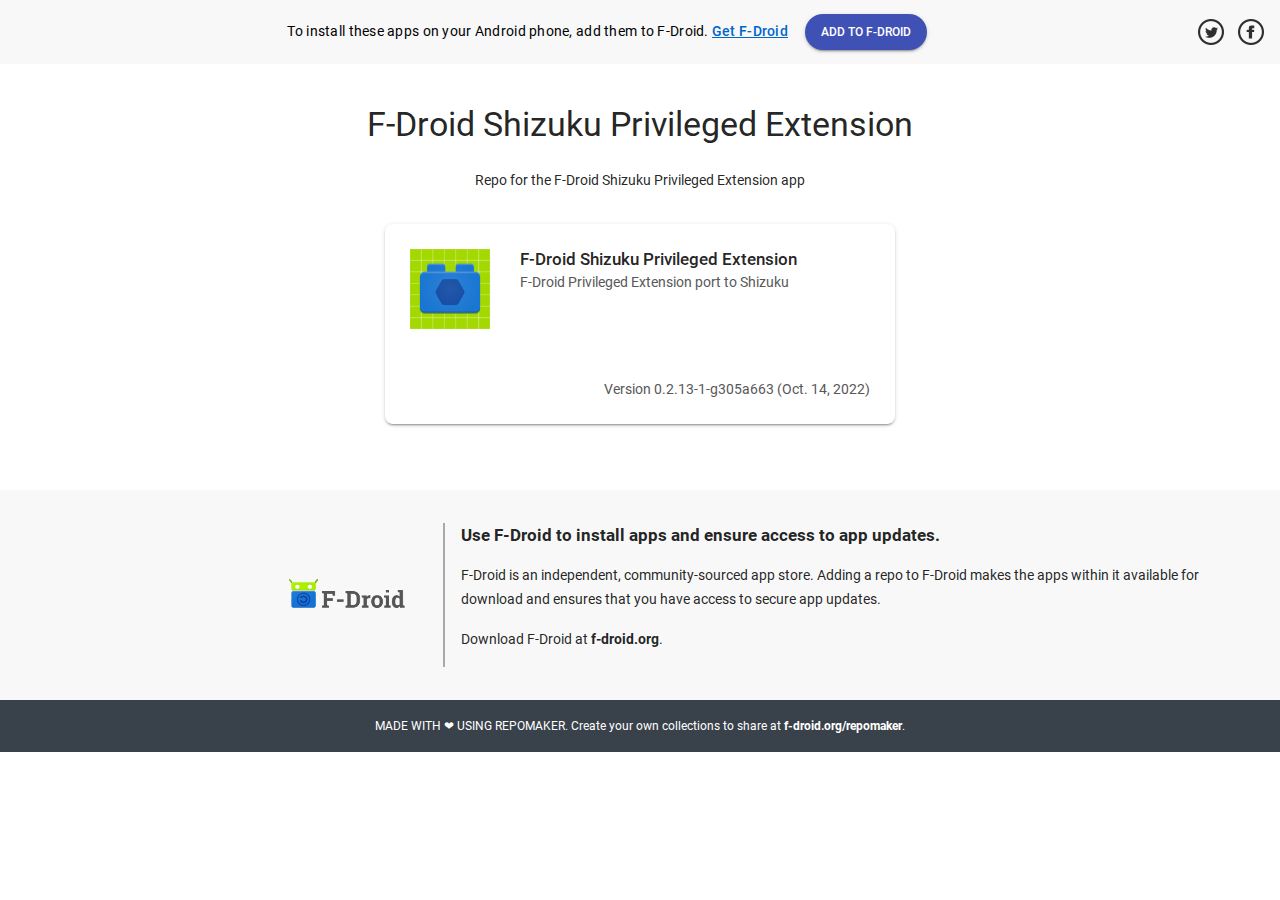
<file: fdroid/repo/index.html>
<!DOCTYPE html>

<html>
<head>
	<meta charset="utf-8">
	<meta name="viewport" content="width=device-width,initial-scale=1">
	<title>F-Droid Shizuku Privileged Extension</title>
	<link href="assets/page.css" rel="stylesheet" type="text/css" media="all">
</head>

<body>

<div class="mdl-layout mdl-js-layout mdl-layout--fixed-header mdl-layout--no-desktop-drawer-button">

	<header class="repo-header mdl-layout__header mdl-layout__header--waterfall">
		<div class="mdl-layout__header-row">
			
<div class="mdl-layout-title">
	<span class="only-desktop">
		To install these apps on your Android phone, add them to F-Droid.
		<a href="https://f-droid.org" target="_blank" rel="noopener">Get F-Droid</a>
	</span>

	<div id="repo-buttons-add">
		<button class="mdl-button mdl-js-button mdl-button--raised mdl-js-ripple-effect mdl-button--colored only-mobile"
				onclick="showInstallButtons()">
			Add to F-Droid
		</button>
	</div>
	<a href="assets/qr_code.html" class="rm-no-underline only-desktop">
		<button class="mdl-button mdl-js-button mdl-button--raised mdl-js-ripple-effect mdl-button--colored">
			Add to F-Droid
		</button>
	</a>
	<div id="repo-buttons-install" class="only-mobile">
		<a href="https://f-droid.org" target="_blank" rel="noopener" class="rm-no-underline">
			<button id="repo-buttons-install-need"
					class="mdl-button mdl-js-button mdl-button--raised mdl-js-ripple-effect">
				I need F-Droid
			</button>
		</a>
		<a href="fdroidrepos://depau.github.io/fdroid_shizuku_privileged_extension/fdroid/repo?fingerprint=64B2ED80A44B62AF47E6E8F8E92D8CD9371F97B91DCCB01798548279DF0AF69E" class="repo-buttons-install-have">
			<button class="mdl-button mdl-js-button mdl-button--raised mdl-js-ripple-effect"
					onclick="addRepo()">
				I have F-Droid
			</button>
		</a>
	</div>
</div>

<nav class="mdl-navigation">
	
	<a href="https://twitter.com/intent/tweet?text=Check%20out%20this%20F-Droid%20repo%3A%20F-Droid%20Shizuku%20Privileged%20Extension&url=https%3A//depau.github.io/fdroid_shizuku_privileged_extension/fdroid/repo%3Ffingerprint%3D64B2ED80A44B62AF47E6E8F8E92D8CD9371F97B91DCCB01798548279DF0AF69E"
	   rel="noopener" target="_blank">
		<img src="assets/twitter.png"/>
	</a>
	
	<a href="https://www.facebook.com/sharer/sharer.php?u=https%3A//depau.github.io/fdroid_shizuku_privileged_extension/fdroid/repo%3Ffingerprint%3D64B2ED80A44B62AF47E6E8F8E92D8CD9371F97B91DCCB01798548279DF0AF69E"
	   rel="noopener" target="_blank">
		<img src="assets/facebook.png"/>
	</a>
</nav>

		</div>
	</header>

	<main class="mdl-layout__content">
		
		<section class="mdl-grid mdl-cell--10-col">
			<div class="mdl-cell mdl-cell--12-col repo-content">
				<h3>F-Droid Shizuku Privileged Extension</h3>
				<p>Repo for the F-Droid Shizuku Privileged Extension app</p>
			</div>
			
			

<div class="rm-app-card rm-app-card--no-hover mdl-cell mdl-cell--6-col
			mdl-card mdl-shadow--2dp mdl-color--white"
	 >

	<div class="rm-app-card-left"
		style="background-image: url(icons-640/ic_launcher-playstore.png)">
	</div>
	<div class="rm-app-card-right">
		<div class="rm-app-card-title">F-Droid Shizuku Privileged Extension</div>
		<div class="rm-app-card-summary">F-Droid Privileged Extension port to Shizuku</div>
		<div class="rm-app-card-description"></div>
		
		
		<div class="rm-app-card-updated">
			Version 0.2.13-1-g305a663 (Oct. 14, 2022)
		</div>
		
	</div>

</div>


			
		</section>
		<footer class="mdl-mega-footer" id="f-droid">
			<div class="mdl-mega-footer__top-section mdl-grid">
				<div class="mdl-cell mdl-cell--4-col fdroid-icon">
	<img src="assets/f-droid.png"/>
</div>
<div class="mdl-cell mdl-cell--8-col fdroid-text">
	<p>Use F-Droid to install apps and ensure access to app updates.</p>

	<p>
		F-Droid is an independent, community-sourced app store.
		Adding a repo to  F-Droid makes the apps within it available for download
		and ensures that you have access to secure app updates.
	</p>
	<p>
		Download F-Droid at <a href="https://f-droid.org">f-droid.org</a>.
	</p>
</div>

			</div>
			<div class="mdl-mega-footer__bottom-section">
				<span class="repo-made-with">Made with ❤ using repomaker.</span>
				Create your own collections to share at
				<a href="https://gitlab.com/fdroid/repomaker">f-droid.org/repomaker</a>.
			</div>
		</footer>

	</main>
</div>


<script src="assets/material.min.js"></script>
<script type="text/javascript">
	var add = document.getElementById('repo-buttons-add');
	var install = document.getElementById('repo-buttons-install');
	add.style.display = 'inline-block';
	install.style.display = 'none';
	function showInstallButtons() {
		add.style.display = 'none';
		install.style.display = 'inline-block';
	}
	function addRepo() {
		add.style.display = 'inline-block';
		install.style.display = 'none';
	}
</script>


</body>
</html>
</file>
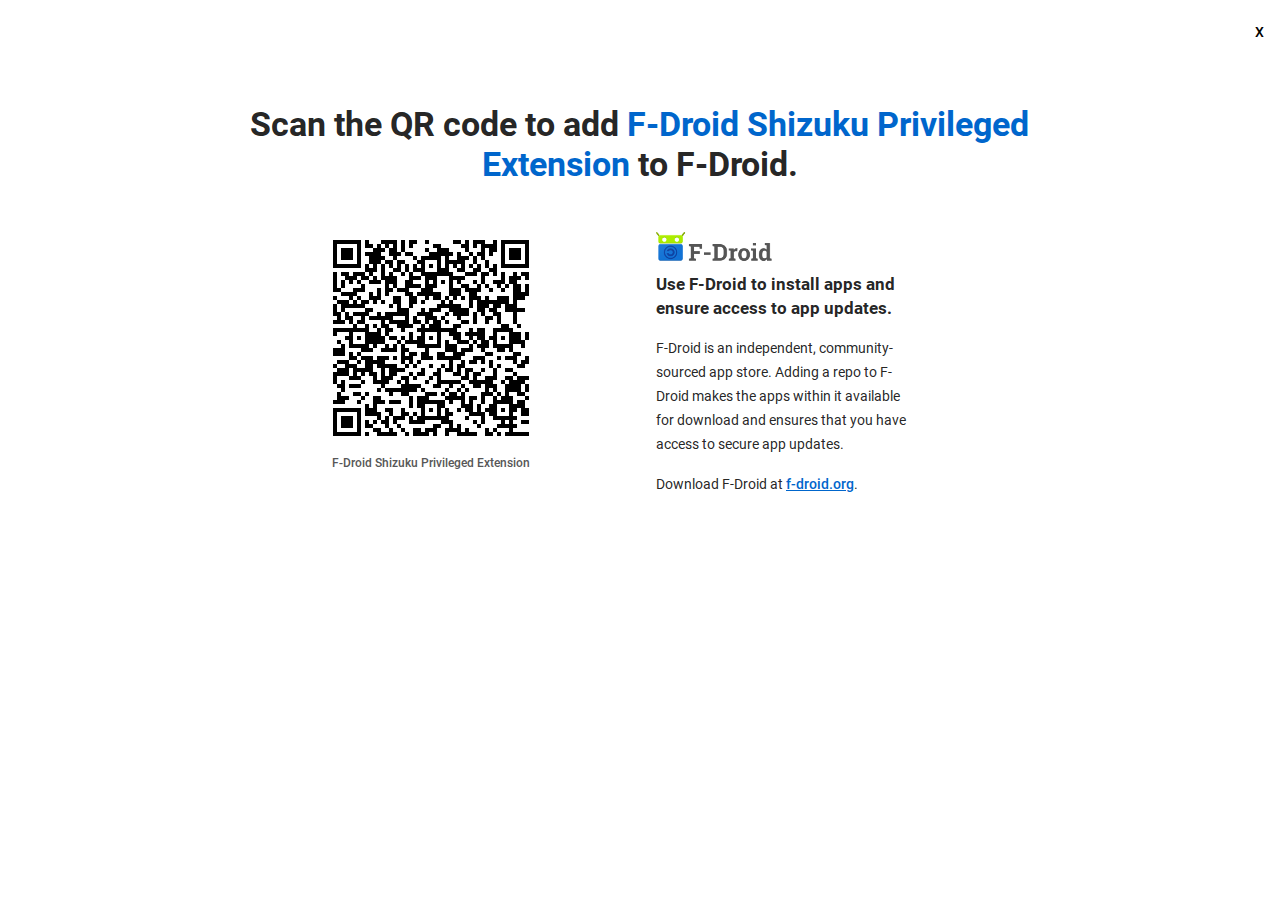
<file: fdroid/repo/assets/qr_code.html>
<!DOCTYPE html>

<html>
<head>
	<meta charset="utf-8">
	<meta name="viewport" content="width=device-width,initial-scale=1">
	<title>F-Droid Shizuku Privileged Extension</title>
	<link href="page.css" rel="stylesheet" type="text/css" media="all">
</head>

<body>

<div class="mdl-layout mdl-js-layout mdl-layout--fixed-header mdl-layout--no-desktop-drawer-button">

	<header class="qr-header mdl-layout__header mdl-layout__header--waterfall">
		<div class="mdl-layout__header-row">
			
<nav class="mdl-navigation">
	<a href="../index.html" class="rm-no-underline">
		X
	</a>
</nav>

		</div>
	</header>

	<main class="mdl-layout__content">
		
<section class="mdl-grid mdl-cell--8-col qr-content">

	<div class="mdl-cell mdl-cell--12-col repo-content">
		<h3>
			Scan the QR code to add <a href="https://depau.github.io/fdroid_shizuku_privileged_extension/fdroid/repo?fingerprint=64B2ED80A44B62AF47E6E8F8E92D8CD9371F97B91DCCB01798548279DF0AF69E" class="rm-no-underline">F-Droid Shizuku Privileged Extension</a>
			to F-Droid.
		</h3>
	</div>

	<div class="mdl-cell mdl-cell--6-col qr-code">
		<a href="https://depau.github.io/fdroid_shizuku_privileged_extension/fdroid/repo?fingerprint=64B2ED80A44B62AF47E6E8F8E92D8CD9371F97B91DCCB01798548279DF0AF69E">
			<img src="qrcode.png"/>
			<br/>
			F-Droid Shizuku Privileged Extension
		</a>
	</div>

	<div class="mdl-cell mdl-cell--6-col">
		<div class="mdl-cell mdl-cell--4-col fdroid-icon">
	<img src="f-droid.png"/>
</div>
<div class="mdl-cell mdl-cell--8-col fdroid-text">
	<p>Use F-Droid to install apps and ensure access to app updates.</p>

	<p>
		F-Droid is an independent, community-sourced app store.
		Adding a repo to  F-Droid makes the apps within it available for download
		and ensures that you have access to secure app updates.
	</p>
	<p>
		Download F-Droid at <a href="https://f-droid.org">f-droid.org</a>.
	</p>
</div>

	</div>

</section>

	</main>
</div>



</body>
</html>
</file>
<file: fdroid/repo/assets/page.css>
﻿@font-face{font-family:"Roboto";src:url("roboto-fonts/roboto/Roboto-Regular.woff2") format("woff2"),url("roboto-fonts/roboto/Roboto-Regular.woff") format("woff");font-weight:400;font-style:normal}@font-face{font-family:"Roboto-Regular";src:url("roboto-fonts/roboto/Roboto-Regular.woff2") format("woff2"),url("roboto-fonts/roboto/Roboto-Regular.woff") format("woff")}@font-face{font-family:"Roboto";src:url("roboto-fonts/roboto/Roboto-RegularItalic.woff2") format("woff2"),url("roboto-fonts/roboto/Roboto-RegularItalic.woff") format("woff");font-weight:400;font-style:italic}@font-face{font-family:"Roboto-RegularItalic";src:url("roboto-fonts/roboto/Roboto-RegularItalic.woff2") format("woff2"),url("roboto-fonts/roboto/Roboto-RegularItalic.woff") format("woff")}@font-face{font-family:"Roboto";src:url("roboto-fonts/roboto/Roboto-Light.woff2") format("woff2"),url("roboto-fonts/roboto/Roboto-Light.woff") format("woff");font-weight:300;font-style:normal}@font-face{font-family:"Roboto-Light";src:url("roboto-fonts/roboto/Roboto-Light.woff2") format("woff2"),url("roboto-fonts/roboto/Roboto-Light.woff") format("woff")}@font-face{font-family:"Roboto";src:url("roboto-fonts/roboto/Roboto-LightItalic.woff2") format("woff2"),url("roboto-fonts/roboto/Roboto-LightItalic.woff") format("woff");font-weight:300;font-style:italic}@font-face{font-family:"Roboto-LightItalic";src:url("roboto-fonts/roboto/Roboto-LightItalic.woff2") format("woff2"),url("roboto-fonts/roboto/Roboto-LightItalic.woff") format("woff")}@font-face{font-family:"Roboto";src:url("roboto-fonts/roboto/Roboto-Thin.woff2") format("woff2"),url("roboto-fonts/roboto/Roboto-Thin.woff") format("woff");font-weight:100;font-style:normal}@font-face{font-family:"Roboto-Thin";src:url("roboto-fonts/roboto/Roboto-Thin.woff2") format("woff2"),url("roboto-fonts/roboto/Roboto-Thin.woff") format("woff")}@font-face{font-family:"Roboto";src:url("roboto-fonts/roboto/Roboto-ThinItalic.woff2") format("woff2"),url("roboto-fonts/roboto/Roboto-ThinItalic.woff") format("woff");font-weight:100;font-style:italic}@font-face{font-family:"Roboto-ThinItalic";src:url("roboto-fonts/roboto/Roboto-ThinItalic.woff2") format("woff2"),url("roboto-fonts/roboto/Roboto-ThinItalic.woff") format("woff")}@font-face{font-family:"Roboto";src:url("roboto-fonts/roboto/Roboto-Medium.woff2") format("woff2"),url("roboto-fonts/roboto/Roboto-Medium.woff") format("woff");font-weight:500;font-style:normal}@font-face{font-family:"Roboto-Medium";src:url("roboto-fonts/roboto/Roboto-Medium.woff2") format("woff2"),url("roboto-fonts/roboto/Roboto-Medium.woff") format("woff")}@font-face{font-family:"Roboto";src:url("roboto-fonts/roboto/Roboto-MediumItalic.woff2") format("woff2"),url("roboto-fonts/roboto/Roboto-MediumItalic.woff") format("woff");font-weight:500;font-style:italic}@font-face{font-family:"Roboto-MediumItalic";src:url("roboto-fonts/roboto/Roboto-MediumItalic.woff2") format("woff2"),url("roboto-fonts/roboto/Roboto-MediumItalic.woff") format("woff")}@font-face{font-family:"Roboto";src:url("roboto-fonts/roboto/Roboto-Bold.woff2") format("woff2"),url("roboto-fonts/roboto/Roboto-Bold.woff") format("woff");font-weight:700;font-style:normal}@font-face{font-family:"Roboto-Bold";src:url("roboto-fonts/roboto/Roboto-Bold.woff2") format("woff2"),url("roboto-fonts/roboto/Roboto-Bold.woff") format("woff")}@font-face{font-family:"Roboto";src:url("roboto-fonts/roboto/Roboto-BoldItalic.woff2") format("woff2"),url("roboto-fonts/roboto/Roboto-BoldItalic.woff") format("woff");font-weight:700;font-style:italic}@font-face{font-family:"Roboto-BoldItalic";src:url("roboto-fonts/roboto/Roboto-BoldItalic.woff2") format("woff2"),url("roboto-fonts/roboto/Roboto-BoldItalic.woff") format("woff")}@font-face{font-family:"Roboto";src:url("roboto-fonts/roboto/Roboto-Black.woff2") format("woff2"),url("roboto-fonts/roboto/Roboto-Black.woff") format("woff");font-weight:900;font-style:normal}@font-face{font-family:"Roboto-Black";src:url("roboto-fonts/roboto/Roboto-Black.woff2") format("woff2"),url("roboto-fonts/roboto/Roboto-Black.woff") format("woff")}@font-face{font-family:"Roboto";src:url("roboto-fonts/roboto/Roboto-BlackItalic.woff2") format("woff2"),url("roboto-fonts/roboto/Roboto-BlackItalic.woff") format("woff");font-weight:900;font-style:italic}@font-face{font-family:"Roboto-BlackItalic";src:url("roboto-fonts/roboto/Roboto-BlackItalic.woff2") format("woff2"),url("roboto-fonts/roboto/Roboto-BlackItalic.woff") format("woff")}.mdl-button,.rm-app-card-footer-action button,.rm-app-card-footer-action button:focus:not(:active){background:transparent;border:none;border-radius:2px;color:rgb(0,0,0);position:relative;height:36px;margin:0;min-width:64px;padding:0 16px;display:inline-block;font-family:"Roboto","Helvetica","Arial",sans-serif;font-size:14px;font-weight:500;text-transform:uppercase;line-height:1;letter-spacing:0;overflow:hidden;will-change:box-shadow;transition:box-shadow 0.2s cubic-bezier(0.4, 0, 1, 1),background-color 0.2s cubic-bezier(0.4, 0, 0.2, 1),color 0.2s cubic-bezier(0.4, 0, 0.2, 1);outline:none;cursor:pointer;text-decoration:none;text-align:center;line-height:36px;vertical-align:middle}.mdl-button::-moz-focus-inner,.rm-app-card-footer-action button::-moz-focus-inner,.rm-app-card-footer-action button:not(:active):focus::-moz-focus-inner{border:0}.mdl-button:hover,.rm-app-card-footer-action button:hover,.rm-app-card-footer-action button:hover:focus:not(:active){background-color:rgba(158,158,158, 0.20)}.mdl-button:focus:not(:active),.rm-app-card-footer-action button:focus:not(:active){background-color:rgba(0,0,0, 0.12)}.mdl-button:active,.rm-app-card-footer-action button:active,.rm-app-card-footer-action button:active:focus:not(:active){background-color:rgba(158,158,158, 0.40)}.mdl-button.mdl-button--colored,.rm-app-card-footer-action button.mdl-button--colored,.rm-app-card-footer-action button.mdl-button--colored:focus:not(:active){color:rgb(63,81,181)}.mdl-button.mdl-button--colored:focus:not(:active),.rm-app-card-footer-action button.mdl-button--colored:focus:not(:active){background-color:rgba(0,0,0, 0.12)}input.mdl-button[type="submit"]{-webkit-appearance:none}.mdl-button--raised{background:rgba(158,158,158, 0.20);box-shadow:0 2px 2px 0 rgba(0,0,0,0.14),0 3px 1px -2px rgba(0,0,0,0.2),0 1px 5px 0 rgba(0,0,0,0.12)}.mdl-button--raised:active{box-shadow:0 4px 5px 0 rgba(0,0,0,0.14),0 1px 10px 0 rgba(0,0,0,0.12),0 2px 4px -1px rgba(0,0,0,0.2);background-color:rgba(158,158,158, 0.40)}.mdl-button--raised:focus:not(:active){box-shadow:0 0 8px rgba(0,0,0,0.18),0 8px 16px rgba(0,0,0,0.36);background-color:rgba(158,158,158, 0.40)}.mdl-button--raised.mdl-button--colored{background:rgb(63,81,181);color:rgb(255,255,255)}.mdl-button--raised.mdl-button--colored:hover{background-color:rgb(63,81,181)}.mdl-button--raised.mdl-button--colored:active{background-color:rgb(63,81,181)}.mdl-button--raised.mdl-button--colored:focus:not(:active){background-color:rgb(63,81,181)}.mdl-button--raised.mdl-button--colored .mdl-ripple{background:rgb(255,255,255)}.mdl-button--fab{border-radius:50%;font-size:24px;height:56px;margin:auto;min-width:56px;width:56px;padding:0;overflow:hidden;background:rgba(158,158,158, 0.20);box-shadow:0 1px 1.5px 0 rgba(0,0,0,0.12),0 1px 1px 0 rgba(0,0,0,0.24);position:relative;line-height:normal}.mdl-button--fab .material-icons{position:absolute;top:50%;left:50%;transform:translate(-12px, -12px);line-height:24px;width:24px}.mdl-button--fab.mdl-button--mini-fab{height:40px;min-width:40px;width:40px}.mdl-button--fab .mdl-button__ripple-container{border-radius:50%;-webkit-mask-image:-webkit-radial-gradient(circle, white, black)}.mdl-button--fab:active{box-shadow:0 4px 5px 0 rgba(0,0,0,0.14),0 1px 10px 0 rgba(0,0,0,0.12),0 2px 4px -1px rgba(0,0,0,0.2);background-color:rgba(158,158,158, 0.40)}.mdl-button--fab:focus:not(:active){box-shadow:0 0 8px rgba(0,0,0,0.18),0 8px 16px rgba(0,0,0,0.36);background-color:rgba(158,158,158, 0.40)}.mdl-button--fab.mdl-button--colored{background:rgb(255,64,129);color:rgb(255,255,255)}.mdl-button--fab.mdl-button--colored:hover{background-color:rgb(255,64,129)}.mdl-button--fab.mdl-button--colored:focus:not(:active){background-color:rgb(255,64,129)}.mdl-button--fab.mdl-button--colored:active{background-color:rgb(255,64,129)}.mdl-button--fab.mdl-button--colored .mdl-ripple{background:rgb(255,255,255)}.mdl-button--icon{border-radius:50%;font-size:24px;height:32px;margin-left:0;margin-right:0;min-width:32px;width:32px;padding:0;overflow:hidden;color:inherit;line-height:normal}.mdl-button--icon .material-icons{position:absolute;top:50%;left:50%;transform:translate(-12px, -12px);line-height:24px;width:24px}.mdl-button--icon.mdl-button--mini-icon{height:24px;min-width:24px;width:24px}.mdl-button--icon.mdl-button--mini-icon .material-icons{top:0px;left:0px}.mdl-button--icon .mdl-button__ripple-container{border-radius:50%;-webkit-mask-image:-webkit-radial-gradient(circle, white, black)}.mdl-button__ripple-container{display:block;height:100%;left:0px;position:absolute;top:0px;width:100%;z-index:0;overflow:hidden}.mdl-button[disabled] .mdl-button__ripple-container .mdl-ripple,.rm-app-card-footer-action button[disabled] .mdl-button__ripple-container .mdl-ripple,.mdl-button.mdl-button--disabled .mdl-button__ripple-container .mdl-ripple,.rm-app-card-footer-action button.mdl-button--disabled .mdl-button__ripple-container .mdl-ripple{background-color:transparent}.mdl-button--primary.mdl-button--primary{color:rgb(63,81,181)}.mdl-button--primary.mdl-button--primary .mdl-ripple{background:rgb(255,255,255)}.mdl-button--primary.mdl-button--primary.mdl-button--raised,.mdl-button--primary.mdl-button--primary.mdl-button--fab{color:rgb(255,255,255);background-color:rgb(63,81,181)}.mdl-button--accent.mdl-button--accent{color:rgb(255,64,129)}.mdl-button--accent.mdl-button--accent .mdl-ripple{background:rgb(255,255,255)}.mdl-button--accent.mdl-button--accent.mdl-button--raised,.mdl-button--accent.mdl-button--accent.mdl-button--fab{color:rgb(255,255,255);background-color:rgb(255,64,129)}.mdl-button[disabled][disabled],.rm-app-card-footer-action button[disabled][disabled],.mdl-button.mdl-button--disabled.mdl-button--disabled,.rm-app-card-footer-action button.mdl-button--disabled.mdl-button--disabled{color:rgba(0,0,0, 0.26);cursor:default;background-color:transparent}.mdl-button--fab[disabled][disabled],.mdl-button--fab.mdl-button--disabled.mdl-button--disabled{background-color:rgba(0,0,0, 0.12);color:rgba(0,0,0, 0.26)}.mdl-button--raised[disabled][disabled],.mdl-button--raised.mdl-button--disabled.mdl-button--disabled{background-color:rgba(0,0,0, 0.12);color:rgba(0,0,0, 0.26);box-shadow:none}.mdl-button--colored[disabled][disabled],.mdl-button--colored.mdl-button--disabled.mdl-button--disabled{color:rgba(0,0,0, 0.26)}.mdl-button .material-icons,.rm-app-card-footer-action button .material-icons,.rm-app-card-footer-action button:focus:not(:active) .material-icons{vertical-align:middle}.mdl-card{display:flex;flex-direction:column;font-size:16px;font-weight:400;min-height:200px;overflow:hidden;width:330px;z-index:1;position:relative;background:rgb(255,255,255);border-radius:2px;box-sizing:border-box}.mdl-card__media{background-color:rgb(255,64,129);background-repeat:repeat;background-position:50% 50%;background-size:cover;background-origin:padding-box;background-attachment:scroll;box-sizing:border-box}.mdl-card__title{align-items:center;color:rgb(0,0,0);display:block;display:flex;justify-content:stretch;line-height:normal;padding:16px 16px;perspective-origin:165px 56px;transform-origin:165px 56px;box-sizing:border-box}.mdl-card__title.mdl-card--border{border-bottom:1px solid rgba(0,0,0,0.1)}.mdl-card__title-text{align-self:flex-end;color:inherit;display:block;display:flex;font-size:24px;font-weight:300;line-height:normal;overflow:hidden;transform-origin:149px 48px;margin:0}.mdl-card__subtitle-text{font-size:14px;color:rgba(0,0,0, 0.54);margin:0}.mdl-card__supporting-text{color:rgba(0,0,0, 0.54);font-size:1rem;line-height:18px;overflow:hidden;padding:16px 16px;width:90%}.mdl-card__supporting-text.mdl-card--border{border-bottom:1px solid rgba(0,0,0,0.1)}.mdl-card__actions{font-size:16px;line-height:normal;width:100%;background-color:rgba(0,0,0,0);padding:8px;box-sizing:border-box}.mdl-card__actions.mdl-card--border{border-top:1px solid rgba(0,0,0,0.1)}.mdl-card--expand{flex-grow:1}.mdl-card__menu{position:absolute;right:16px;top:16px}.mdl-grid{display:flex;flex-flow:row wrap;margin:0 auto 0 auto;align-items:stretch}.mdl-grid.mdl-grid--no-spacing{padding:0}.mdl-cell{box-sizing:border-box}.mdl-cell--top{align-self:flex-start}.mdl-cell--middle{align-self:center}.mdl-cell--bottom{align-self:flex-end}.mdl-cell--stretch{align-self:stretch}.mdl-grid.mdl-grid--no-spacing>.mdl-cell{margin:0}.mdl-cell--order-1{order:1}.mdl-cell--order-2{order:2}.mdl-cell--order-3{order:3}.mdl-cell--order-4{order:4}.mdl-cell--order-5{order:5}.mdl-cell--order-6{order:6}.mdl-cell--order-7{order:7}.mdl-cell--order-8{order:8}.mdl-cell--order-9{order:9}.mdl-cell--order-10{order:10}.mdl-cell--order-11{order:11}.mdl-cell--order-12{order:12}@media (max-width: 479px){.mdl-grid{padding:8px}.mdl-cell{margin:8px;width:calc(100% - 16px)}.mdl-grid--no-spacing>.mdl-cell{width:100%}.mdl-cell--hide-phone{display:none !important}.mdl-cell--order-1-phone.mdl-cell--order-1-phone{order:1}.mdl-cell--order-2-phone.mdl-cell--order-2-phone{order:2}.mdl-cell--order-3-phone.mdl-cell--order-3-phone{order:3}.mdl-cell--order-4-phone.mdl-cell--order-4-phone{order:4}.mdl-cell--order-5-phone.mdl-cell--order-5-phone{order:5}.mdl-cell--order-6-phone.mdl-cell--order-6-phone{order:6}.mdl-cell--order-7-phone.mdl-cell--order-7-phone{order:7}.mdl-cell--order-8-phone.mdl-cell--order-8-phone{order:8}.mdl-cell--order-9-phone.mdl-cell--order-9-phone{order:9}.mdl-cell--order-10-phone.mdl-cell--order-10-phone{order:10}.mdl-cell--order-11-phone.mdl-cell--order-11-phone{order:11}.mdl-cell--order-12-phone.mdl-cell--order-12-phone{order:12}.mdl-cell--1-col,.mdl-cell--1-col-phone.mdl-cell--1-col-phone{width:calc(25% - 16px)}.mdl-grid--no-spacing>.mdl-cell--1-col,.mdl-grid--no-spacing>.mdl-cell--1-col-phone.mdl-cell--1-col-phone{width:25%}.mdl-cell--2-col,.mdl-cell--2-col-phone.mdl-cell--2-col-phone{width:calc(50% - 16px)}.mdl-grid--no-spacing>.mdl-cell--2-col,.mdl-grid--no-spacing>.mdl-cell--2-col-phone.mdl-cell--2-col-phone{width:50%}.mdl-cell--3-col,.mdl-cell--3-col-phone.mdl-cell--3-col-phone{width:calc(75% - 16px)}.mdl-grid--no-spacing>.mdl-cell--3-col,.mdl-grid--no-spacing>.mdl-cell--3-col-phone.mdl-cell--3-col-phone{width:75%}.mdl-cell--4-col,.mdl-cell--4-col-phone.mdl-cell--4-col-phone{width:calc(100% - 16px)}.mdl-grid--no-spacing>.mdl-cell--4-col,.mdl-grid--no-spacing>.mdl-cell--4-col-phone.mdl-cell--4-col-phone{width:100%}.mdl-cell--5-col,.mdl-cell--5-col-phone.mdl-cell--5-col-phone{width:calc(100% - 16px)}.mdl-grid--no-spacing>.mdl-cell--5-col,.mdl-grid--no-spacing>.mdl-cell--5-col-phone.mdl-cell--5-col-phone{width:100%}.mdl-cell--6-col,.mdl-cell--6-col-phone.mdl-cell--6-col-phone{width:calc(100% - 16px)}.mdl-grid--no-spacing>.mdl-cell--6-col,.mdl-grid--no-spacing>.mdl-cell--6-col-phone.mdl-cell--6-col-phone{width:100%}.mdl-cell--7-col,.mdl-cell--7-col-phone.mdl-cell--7-col-phone{width:calc(100% - 16px)}.mdl-grid--no-spacing>.mdl-cell--7-col,.mdl-grid--no-spacing>.mdl-cell--7-col-phone.mdl-cell--7-col-phone{width:100%}.mdl-cell--8-col,.mdl-cell--8-col-phone.mdl-cell--8-col-phone{width:calc(100% - 16px)}.mdl-grid--no-spacing>.mdl-cell--8-col,.mdl-grid--no-spacing>.mdl-cell--8-col-phone.mdl-cell--8-col-phone{width:100%}.mdl-cell--9-col,.mdl-cell--9-col-phone.mdl-cell--9-col-phone{width:calc(100% - 16px)}.mdl-grid--no-spacing>.mdl-cell--9-col,.mdl-grid--no-spacing>.mdl-cell--9-col-phone.mdl-cell--9-col-phone{width:100%}.mdl-cell--10-col,.mdl-cell--10-col-phone.mdl-cell--10-col-phone{width:calc(100% - 16px)}.mdl-grid--no-spacing>.mdl-cell--10-col,.mdl-grid--no-spacing>.mdl-cell--10-col-phone.mdl-cell--10-col-phone{width:100%}.mdl-cell--11-col,.mdl-cell--11-col-phone.mdl-cell--11-col-phone{width:calc(100% - 16px)}.mdl-grid--no-spacing>.mdl-cell--11-col,.mdl-grid--no-spacing>.mdl-cell--11-col-phone.mdl-cell--11-col-phone{width:100%}.mdl-cell--12-col,.mdl-cell--12-col-phone.mdl-cell--12-col-phone{width:calc(100% - 16px)}.mdl-grid--no-spacing>.mdl-cell--12-col,.mdl-grid--no-spacing>.mdl-cell--12-col-phone.mdl-cell--12-col-phone{width:100%}.mdl-cell--1-offset,.mdl-cell--1-offset-phone.mdl-cell--1-offset-phone{margin-left:calc(25% + 8px)}.mdl-grid.mdl-grid--no-spacing>.mdl-cell--1-offset,.mdl-grid.mdl-grid--no-spacing>.mdl-cell--1-offset-phone.mdl-cell--1-offset-phone{margin-left:25%}.mdl-cell--2-offset,.mdl-cell--2-offset-phone.mdl-cell--2-offset-phone{margin-left:calc(50% + 8px)}.mdl-grid.mdl-grid--no-spacing>.mdl-cell--2-offset,.mdl-grid.mdl-grid--no-spacing>.mdl-cell--2-offset-phone.mdl-cell--2-offset-phone{margin-left:50%}.mdl-cell--3-offset,.mdl-cell--3-offset-phone.mdl-cell--3-offset-phone{margin-left:calc(75% + 8px)}.mdl-grid.mdl-grid--no-spacing>.mdl-cell--3-offset,.mdl-grid.mdl-grid--no-spacing>.mdl-cell--3-offset-phone.mdl-cell--3-offset-phone{margin-left:75%}}@media (min-width: 480px) and (max-width: 839px){.mdl-grid{padding:8px}.mdl-cell{margin:8px;width:calc(50% - 16px)}.mdl-grid--no-spacing>.mdl-cell{width:50%}.mdl-cell--hide-tablet{display:none !important}.mdl-cell--order-1-tablet.mdl-cell--order-1-tablet{order:1}.mdl-cell--order-2-tablet.mdl-cell--order-2-tablet{order:2}.mdl-cell--order-3-tablet.mdl-cell--order-3-tablet{order:3}.mdl-cell--order-4-tablet.mdl-cell--order-4-tablet{order:4}.mdl-cell--order-5-tablet.mdl-cell--order-5-tablet{order:5}.mdl-cell--order-6-tablet.mdl-cell--order-6-tablet{order:6}.mdl-cell--order-7-tablet.mdl-cell--order-7-tablet{order:7}.mdl-cell--order-8-tablet.mdl-cell--order-8-tablet{order:8}.mdl-cell--order-9-tablet.mdl-cell--order-9-tablet{order:9}.mdl-cell--order-10-tablet.mdl-cell--order-10-tablet{order:10}.mdl-cell--order-11-tablet.mdl-cell--order-11-tablet{order:11}.mdl-cell--order-12-tablet.mdl-cell--order-12-tablet{order:12}.mdl-cell--1-col,.mdl-cell--1-col-tablet.mdl-cell--1-col-tablet{width:calc(12.5% - 16px)}.mdl-grid--no-spacing>.mdl-cell--1-col,.mdl-grid--no-spacing>.mdl-cell--1-col-tablet.mdl-cell--1-col-tablet{width:12.5%}.mdl-cell--2-col,.mdl-cell--2-col-tablet.mdl-cell--2-col-tablet{width:calc(25% - 16px)}.mdl-grid--no-spacing>.mdl-cell--2-col,.mdl-grid--no-spacing>.mdl-cell--2-col-tablet.mdl-cell--2-col-tablet{width:25%}.mdl-cell--3-col,.mdl-cell--3-col-tablet.mdl-cell--3-col-tablet{width:calc(37.5% - 16px)}.mdl-grid--no-spacing>.mdl-cell--3-col,.mdl-grid--no-spacing>.mdl-cell--3-col-tablet.mdl-cell--3-col-tablet{width:37.5%}.mdl-cell--4-col,.mdl-cell--4-col-tablet.mdl-cell--4-col-tablet{width:calc(50% - 16px)}.mdl-grid--no-spacing>.mdl-cell--4-col,.mdl-grid--no-spacing>.mdl-cell--4-col-tablet.mdl-cell--4-col-tablet{width:50%}.mdl-cell--5-col,.mdl-cell--5-col-tablet.mdl-cell--5-col-tablet{width:calc(62.5% - 16px)}.mdl-grid--no-spacing>.mdl-cell--5-col,.mdl-grid--no-spacing>.mdl-cell--5-col-tablet.mdl-cell--5-col-tablet{width:62.5%}.mdl-cell--6-col,.mdl-cell--6-col-tablet.mdl-cell--6-col-tablet{width:calc(75% - 16px)}.mdl-grid--no-spacing>.mdl-cell--6-col,.mdl-grid--no-spacing>.mdl-cell--6-col-tablet.mdl-cell--6-col-tablet{width:75%}.mdl-cell--7-col,.mdl-cell--7-col-tablet.mdl-cell--7-col-tablet{width:calc(87.5% - 16px)}.mdl-grid--no-spacing>.mdl-cell--7-col,.mdl-grid--no-spacing>.mdl-cell--7-col-tablet.mdl-cell--7-col-tablet{width:87.5%}.mdl-cell--8-col,.mdl-cell--8-col-tablet.mdl-cell--8-col-tablet{width:calc(100% - 16px)}.mdl-grid--no-spacing>.mdl-cell--8-col,.mdl-grid--no-spacing>.mdl-cell--8-col-tablet.mdl-cell--8-col-tablet{width:100%}.mdl-cell--9-col,.mdl-cell--9-col-tablet.mdl-cell--9-col-tablet{width:calc(100% - 16px)}.mdl-grid--no-spacing>.mdl-cell--9-col,.mdl-grid--no-spacing>.mdl-cell--9-col-tablet.mdl-cell--9-col-tablet{width:100%}.mdl-cell--10-col,.mdl-cell--10-col-tablet.mdl-cell--10-col-tablet{width:calc(100% - 16px)}.mdl-grid--no-spacing>.mdl-cell--10-col,.mdl-grid--no-spacing>.mdl-cell--10-col-tablet.mdl-cell--10-col-tablet{width:100%}.mdl-cell--11-col,.mdl-cell--11-col-tablet.mdl-cell--11-col-tablet{width:calc(100% - 16px)}.mdl-grid--no-spacing>.mdl-cell--11-col,.mdl-grid--no-spacing>.mdl-cell--11-col-tablet.mdl-cell--11-col-tablet{width:100%}.mdl-cell--12-col,.mdl-cell--12-col-tablet.mdl-cell--12-col-tablet{width:calc(100% - 16px)}.mdl-grid--no-spacing>.mdl-cell--12-col,.mdl-grid--no-spacing>.mdl-cell--12-col-tablet.mdl-cell--12-col-tablet{width:100%}.mdl-cell--1-offset,.mdl-cell--1-offset-tablet.mdl-cell--1-offset-tablet{margin-left:calc(12.5% + 8px)}.mdl-grid.mdl-grid--no-spacing>.mdl-cell--1-offset,.mdl-grid.mdl-grid--no-spacing>.mdl-cell--1-offset-tablet.mdl-cell--1-offset-tablet{margin-left:12.5%}.mdl-cell--2-offset,.mdl-cell--2-offset-tablet.mdl-cell--2-offset-tablet{margin-left:calc(25% + 8px)}.mdl-grid.mdl-grid--no-spacing>.mdl-cell--2-offset,.mdl-grid.mdl-grid--no-spacing>.mdl-cell--2-offset-tablet.mdl-cell--2-offset-tablet{margin-left:25%}.mdl-cell--3-offset,.mdl-cell--3-offset-tablet.mdl-cell--3-offset-tablet{margin-left:calc(37.5% + 8px)}.mdl-grid.mdl-grid--no-spacing>.mdl-cell--3-offset,.mdl-grid.mdl-grid--no-spacing>.mdl-cell--3-offset-tablet.mdl-cell--3-offset-tablet{margin-left:37.5%}.mdl-cell--4-offset,.mdl-cell--4-offset-tablet.mdl-cell--4-offset-tablet{margin-left:calc(50% + 8px)}.mdl-grid.mdl-grid--no-spacing>.mdl-cell--4-offset,.mdl-grid.mdl-grid--no-spacing>.mdl-cell--4-offset-tablet.mdl-cell--4-offset-tablet{margin-left:50%}.mdl-cell--5-offset,.mdl-cell--5-offset-tablet.mdl-cell--5-offset-tablet{margin-left:calc(62.5% + 8px)}.mdl-grid.mdl-grid--no-spacing>.mdl-cell--5-offset,.mdl-grid.mdl-grid--no-spacing>.mdl-cell--5-offset-tablet.mdl-cell--5-offset-tablet{margin-left:62.5%}.mdl-cell--6-offset,.mdl-cell--6-offset-tablet.mdl-cell--6-offset-tablet{margin-left:calc(75% + 8px)}.mdl-grid.mdl-grid--no-spacing>.mdl-cell--6-offset,.mdl-grid.mdl-grid--no-spacing>.mdl-cell--6-offset-tablet.mdl-cell--6-offset-tablet{margin-left:75%}.mdl-cell--7-offset,.mdl-cell--7-offset-tablet.mdl-cell--7-offset-tablet{margin-left:calc(87.5% + 8px)}.mdl-grid.mdl-grid--no-spacing>.mdl-cell--7-offset,.mdl-grid.mdl-grid--no-spacing>.mdl-cell--7-offset-tablet.mdl-cell--7-offset-tablet{margin-left:87.5%}}@media (min-width: 840px){.mdl-grid{padding:8px}.mdl-cell{margin:8px;width:calc(33.33333% - 16px)}.mdl-grid--no-spacing>.mdl-cell{width:33.33333%}.mdl-cell--hide-desktop{display:none !important}.mdl-cell--order-1-desktop.mdl-cell--order-1-desktop{order:1}.mdl-cell--order-2-desktop.mdl-cell--order-2-desktop{order:2}.mdl-cell--order-3-desktop.mdl-cell--order-3-desktop{order:3}.mdl-cell--order-4-desktop.mdl-cell--order-4-desktop{order:4}.mdl-cell--order-5-desktop.mdl-cell--order-5-desktop{order:5}.mdl-cell--order-6-desktop.mdl-cell--order-6-desktop{order:6}.mdl-cell--order-7-desktop.mdl-cell--order-7-desktop{order:7}.mdl-cell--order-8-desktop.mdl-cell--order-8-desktop{order:8}.mdl-cell--order-9-desktop.mdl-cell--order-9-desktop{order:9}.mdl-cell--order-10-desktop.mdl-cell--order-10-desktop{order:10}.mdl-cell--order-11-desktop.mdl-cell--order-11-desktop{order:11}.mdl-cell--order-12-desktop.mdl-cell--order-12-desktop{order:12}.mdl-cell--1-col,.mdl-cell--1-col-desktop.mdl-cell--1-col-desktop{width:calc(8.33333% - 16px)}.mdl-grid--no-spacing>.mdl-cell--1-col,.mdl-grid--no-spacing>.mdl-cell--1-col-desktop.mdl-cell--1-col-desktop{width:8.33333%}.mdl-cell--2-col,.mdl-cell--2-col-desktop.mdl-cell--2-col-desktop{width:calc(16.66667% - 16px)}.mdl-grid--no-spacing>.mdl-cell--2-col,.mdl-grid--no-spacing>.mdl-cell--2-col-desktop.mdl-cell--2-col-desktop{width:16.66667%}.mdl-cell--3-col,.mdl-cell--3-col-desktop.mdl-cell--3-col-desktop{width:calc(25% - 16px)}.mdl-grid--no-spacing>.mdl-cell--3-col,.mdl-grid--no-spacing>.mdl-cell--3-col-desktop.mdl-cell--3-col-desktop{width:25%}.mdl-cell--4-col,.mdl-cell--4-col-desktop.mdl-cell--4-col-desktop{width:calc(33.33333% - 16px)}.mdl-grid--no-spacing>.mdl-cell--4-col,.mdl-grid--no-spacing>.mdl-cell--4-col-desktop.mdl-cell--4-col-desktop{width:33.33333%}.mdl-cell--5-col,.mdl-cell--5-col-desktop.mdl-cell--5-col-desktop{width:calc(41.66667% - 16px)}.mdl-grid--no-spacing>.mdl-cell--5-col,.mdl-grid--no-spacing>.mdl-cell--5-col-desktop.mdl-cell--5-col-desktop{width:41.66667%}.mdl-cell--6-col,.mdl-cell--6-col-desktop.mdl-cell--6-col-desktop{width:calc(50% - 16px)}.mdl-grid--no-spacing>.mdl-cell--6-col,.mdl-grid--no-spacing>.mdl-cell--6-col-desktop.mdl-cell--6-col-desktop{width:50%}.mdl-cell--7-col,.mdl-cell--7-col-desktop.mdl-cell--7-col-desktop{width:calc(58.33333% - 16px)}.mdl-grid--no-spacing>.mdl-cell--7-col,.mdl-grid--no-spacing>.mdl-cell--7-col-desktop.mdl-cell--7-col-desktop{width:58.33333%}.mdl-cell--8-col,.mdl-cell--8-col-desktop.mdl-cell--8-col-desktop{width:calc(66.66667% - 16px)}.mdl-grid--no-spacing>.mdl-cell--8-col,.mdl-grid--no-spacing>.mdl-cell--8-col-desktop.mdl-cell--8-col-desktop{width:66.66667%}.mdl-cell--9-col,.mdl-cell--9-col-desktop.mdl-cell--9-col-desktop{width:calc(75% - 16px)}.mdl-grid--no-spacing>.mdl-cell--9-col,.mdl-grid--no-spacing>.mdl-cell--9-col-desktop.mdl-cell--9-col-desktop{width:75%}.mdl-cell--10-col,.mdl-cell--10-col-desktop.mdl-cell--10-col-desktop{width:calc(83.33333% - 16px)}.mdl-grid--no-spacing>.mdl-cell--10-col,.mdl-grid--no-spacing>.mdl-cell--10-col-desktop.mdl-cell--10-col-desktop{width:83.33333%}.mdl-cell--11-col,.mdl-cell--11-col-desktop.mdl-cell--11-col-desktop{width:calc(91.66667% - 16px)}.mdl-grid--no-spacing>.mdl-cell--11-col,.mdl-grid--no-spacing>.mdl-cell--11-col-desktop.mdl-cell--11-col-desktop{width:91.66667%}.mdl-cell--12-col,.mdl-cell--12-col-desktop.mdl-cell--12-col-desktop{width:calc(100% - 16px)}.mdl-grid--no-spacing>.mdl-cell--12-col,.mdl-grid--no-spacing>.mdl-cell--12-col-desktop.mdl-cell--12-col-desktop{width:100%}.mdl-cell--1-offset,.mdl-cell--1-offset-desktop.mdl-cell--1-offset-desktop{margin-left:calc(8.33333% + 8px)}.mdl-grid.mdl-grid--no-spacing>.mdl-cell--1-offset,.mdl-grid.mdl-grid--no-spacing>.mdl-cell--1-offset-desktop.mdl-cell--1-offset-desktop{margin-left:8.33333%}.mdl-cell--2-offset,.mdl-cell--2-offset-desktop.mdl-cell--2-offset-desktop{margin-left:calc(16.66667% + 8px)}.mdl-grid.mdl-grid--no-spacing>.mdl-cell--2-offset,.mdl-grid.mdl-grid--no-spacing>.mdl-cell--2-offset-desktop.mdl-cell--2-offset-desktop{margin-left:16.66667%}.mdl-cell--3-offset,.mdl-cell--3-offset-desktop.mdl-cell--3-offset-desktop{margin-left:calc(25% + 8px)}.mdl-grid.mdl-grid--no-spacing>.mdl-cell--3-offset,.mdl-grid.mdl-grid--no-spacing>.mdl-cell--3-offset-desktop.mdl-cell--3-offset-desktop{margin-left:25%}.mdl-cell--4-offset,.mdl-cell--4-offset-desktop.mdl-cell--4-offset-desktop{margin-left:calc(33.33333% + 8px)}.mdl-grid.mdl-grid--no-spacing>.mdl-cell--4-offset,.mdl-grid.mdl-grid--no-spacing>.mdl-cell--4-offset-desktop.mdl-cell--4-offset-desktop{margin-left:33.33333%}.mdl-cell--5-offset,.mdl-cell--5-offset-desktop.mdl-cell--5-offset-desktop{margin-left:calc(41.66667% + 8px)}.mdl-grid.mdl-grid--no-spacing>.mdl-cell--5-offset,.mdl-grid.mdl-grid--no-spacing>.mdl-cell--5-offset-desktop.mdl-cell--5-offset-desktop{margin-left:41.66667%}.mdl-cell--6-offset,.mdl-cell--6-offset-desktop.mdl-cell--6-offset-desktop{margin-left:calc(50% + 8px)}.mdl-grid.mdl-grid--no-spacing>.mdl-cell--6-offset,.mdl-grid.mdl-grid--no-spacing>.mdl-cell--6-offset-desktop.mdl-cell--6-offset-desktop{margin-left:50%}.mdl-cell--7-offset,.mdl-cell--7-offset-desktop.mdl-cell--7-offset-desktop{margin-left:calc(58.33333% + 8px)}.mdl-grid.mdl-grid--no-spacing>.mdl-cell--7-offset,.mdl-grid.mdl-grid--no-spacing>.mdl-cell--7-offset-desktop.mdl-cell--7-offset-desktop{margin-left:58.33333%}.mdl-cell--8-offset,.mdl-cell--8-offset-desktop.mdl-cell--8-offset-desktop{margin-left:calc(66.66667% + 8px)}.mdl-grid.mdl-grid--no-spacing>.mdl-cell--8-offset,.mdl-grid.mdl-grid--no-spacing>.mdl-cell--8-offset-desktop.mdl-cell--8-offset-desktop{margin-left:66.66667%}.mdl-cell--9-offset,.mdl-cell--9-offset-desktop.mdl-cell--9-offset-desktop{margin-left:calc(75% + 8px)}.mdl-grid.mdl-grid--no-spacing>.mdl-cell--9-offset,.mdl-grid.mdl-grid--no-spacing>.mdl-cell--9-offset-desktop.mdl-cell--9-offset-desktop{margin-left:75%}.mdl-cell--10-offset,.mdl-cell--10-offset-desktop.mdl-cell--10-offset-desktop{margin-left:calc(83.33333% + 8px)}.mdl-grid.mdl-grid--no-spacing>.mdl-cell--10-offset,.mdl-grid.mdl-grid--no-spacing>.mdl-cell--10-offset-desktop.mdl-cell--10-offset-desktop{margin-left:83.33333%}.mdl-cell--11-offset,.mdl-cell--11-offset-desktop.mdl-cell--11-offset-desktop{margin-left:calc(91.66667% + 8px)}.mdl-grid.mdl-grid--no-spacing>.mdl-cell--11-offset,.mdl-grid.mdl-grid--no-spacing>.mdl-cell--11-offset-desktop.mdl-cell--11-offset-desktop{margin-left:91.66667%}}.mdl-navigation{display:flex;flex-wrap:nowrap;box-sizing:border-box}.mdl-navigation__link{color:rgb(66,66,66);text-decoration:none;margin:0;font-size:14px;font-weight:400;line-height:24px;letter-spacing:0;opacity:0.87}.mdl-navigation__link .material-icons{vertical-align:middle}.mdl-layout{width:100%;height:100%;display:flex;flex-direction:column;overflow-y:auto;overflow-x:hidden;position:relative;-webkit-overflow-scrolling:touch}.mdl-layout.is-small-screen .mdl-layout--large-screen-only{display:none}.mdl-layout:not(.is-small-screen) .mdl-layout--small-screen-only{display:none}.mdl-layout__container{position:absolute;width:100%;height:100%}.mdl-layout__title,.mdl-layout-title{display:block;position:relative;font-family:"Roboto","Helvetica","Arial",sans-serif;font-size:20px;font-weight:500;line-height:1;letter-spacing:0.02em;font-weight:400;box-sizing:border-box}.mdl-layout-spacer{flex-grow:1}.mdl-layout__drawer{display:flex;flex-direction:column;flex-wrap:nowrap;width:240px;height:100%;max-height:100%;position:absolute;top:0;left:0;box-shadow:0 2px 2px 0 rgba(0,0,0,0.14),0 3px 1px -2px rgba(0,0,0,0.2),0 1px 5px 0 rgba(0,0,0,0.12);box-sizing:border-box;border-right:1px solid rgb(224,224,224);background:rgb(250,250,250);transform:translateX(-250px);transform-style:preserve-3d;will-change:transform;transition-duration:.2s;transition-timing-function:cubic-bezier(0.4, 0, 0.2, 1);transition-property:transform;color:rgb(66,66,66);overflow:visible;overflow-y:auto;z-index:5}.mdl-layout__drawer.is-visible{transform:translateX(0)}.mdl-layout__drawer.is-visible ~ .mdl-layout__content.mdl-layout__content{overflow:hidden}.mdl-layout__drawer>*{flex-shrink:0}.mdl-layout__drawer>.mdl-layout__title,.mdl-layout__drawer>.mdl-layout-title{line-height:64px;padding-left:40px}@media screen and (max-width: 1024px){.mdl-layout__drawer>.mdl-layout__title,.mdl-layout__drawer>.mdl-layout-title{line-height:56px;padding-left:16px}}.mdl-layout__drawer .mdl-navigation{flex-direction:column;align-items:stretch;padding-top:16px}.mdl-layout__drawer .mdl-navigation .mdl-navigation__link{display:block;flex-shrink:0;padding:16px 40px;margin:0;color:#757575}@media screen and (max-width: 1024px){.mdl-layout__drawer .mdl-navigation .mdl-navigation__link{padding:16px 16px}}.mdl-layout__drawer .mdl-navigation .mdl-navigation__link:hover{background-color:rgb(224,224,224)}.mdl-layout__drawer .mdl-navigation .mdl-navigation__link--current{background-color:rgb(224,224,224);color:rgb(0,0,0)}@media screen and (min-width: 1025px){.mdl-layout--fixed-drawer>.mdl-layout__drawer{transform:translateX(0)}}.mdl-layout__drawer-button{display:block;position:absolute;height:48px;width:48px;border:0;flex-shrink:0;overflow:hidden;text-align:center;cursor:pointer;font-size:26px;line-height:56px;font-family:Helvetica, Arial, sans-serif;margin:8px 12px;top:0;left:0;color:rgb(255,255,255);z-index:4}.mdl-layout__header .mdl-layout__drawer-button{position:absolute;color:rgb(255,255,255);background-color:inherit}@media screen and (max-width: 1024px){.mdl-layout__header .mdl-layout__drawer-button{margin:4px}}@media screen and (max-width: 1024px){.mdl-layout__drawer-button{margin:4px;color:rgba(0,0,0,0.5)}}@media screen and (min-width: 1025px){.mdl-layout__drawer-button{line-height:54px}.mdl-layout--no-desktop-drawer-button .mdl-layout__drawer-button,.mdl-layout--fixed-drawer>.mdl-layout__drawer-button,.mdl-layout--no-drawer-button .mdl-layout__drawer-button{display:none}}.mdl-layout__header{display:flex;flex-direction:column;flex-wrap:nowrap;justify-content:flex-start;box-sizing:border-box;flex-shrink:0;width:100%;margin:0;padding:0;border:none;min-height:64px;max-height:1000px;z-index:3;background-color:rgb(63,81,181);color:rgb(255,255,255);box-shadow:0 2px 2px 0 rgba(0,0,0,0.14),0 3px 1px -2px rgba(0,0,0,0.2),0 1px 5px 0 rgba(0,0,0,0.12);transition-duration:.2s;transition-timing-function:cubic-bezier(0.4, 0, 0.2, 1);transition-property:max-height, box-shadow}@media screen and (max-width: 1024px){.mdl-layout__header{min-height:56px}}.mdl-layout--fixed-drawer.is-upgraded:not(.is-small-screen)>.mdl-layout__header{margin-left:240px;width:calc(100% - 240px)}@media screen and (min-width: 1025px){.mdl-layout--fixed-drawer>.mdl-layout__header .mdl-layout__header-row{padding-left:40px}}.mdl-layout__header>.mdl-layout-icon{position:absolute;left:40px;top:16px;height:32px;width:32px;overflow:hidden;z-index:3;display:block}@media screen and (max-width: 1024px){.mdl-layout__header>.mdl-layout-icon{left:16px;top:12px}}.mdl-layout.has-drawer .mdl-layout__header>.mdl-layout-icon{display:none}.mdl-layout__header.is-compact{max-height:64px}@media screen and (max-width: 1024px){.mdl-layout__header.is-compact{max-height:56px}}.mdl-layout__header.is-compact.has-tabs{height:112px}@media screen and (max-width: 1024px){.mdl-layout__header.is-compact.has-tabs{min-height:104px}}@media screen and (max-width: 1024px){.mdl-layout__header{display:none}.mdl-layout--fixed-header>.mdl-layout__header{display:flex}}.mdl-layout__header--transparent.mdl-layout__header--transparent{background-color:transparent;box-shadow:none}.mdl-layout__header--seamed{box-shadow:none}.mdl-layout__header--scroll{box-shadow:none}.mdl-layout__header--waterfall{box-shadow:none;overflow:hidden}.mdl-layout__header--waterfall.is-casting-shadow{box-shadow:0 2px 2px 0 rgba(0,0,0,0.14),0 3px 1px -2px rgba(0,0,0,0.2),0 1px 5px 0 rgba(0,0,0,0.12)}.mdl-layout__header--waterfall.mdl-layout__header--waterfall-hide-top{justify-content:flex-end}.mdl-layout__header-row{display:flex;flex-direction:row;flex-wrap:nowrap;flex-shrink:0;box-sizing:border-box;align-self:stretch;align-items:center;height:64px;margin:0;padding:0 40px 0 80px}.mdl-layout--no-drawer-button .mdl-layout__header-row{padding-left:40px}@media screen and (min-width: 1025px){.mdl-layout--no-desktop-drawer-button .mdl-layout__header-row{padding-left:40px}}@media screen and (max-width: 1024px){.mdl-layout__header-row{height:56px;padding:0 16px 0 72px}.mdl-layout--no-drawer-button .mdl-layout__header-row{padding-left:16px}}.mdl-layout__header-row>*{flex-shrink:0}.mdl-layout__header--scroll .mdl-layout__header-row{width:100%}.mdl-layout__header-row .mdl-navigation{margin:0;padding:0;height:64px;flex-direction:row;align-items:center}@media screen and (max-width: 1024px){.mdl-layout__header-row .mdl-navigation{height:56px}}.mdl-layout__header-row .mdl-navigation__link{display:block;color:rgb(255,255,255);line-height:64px;padding:0 24px}@media screen and (max-width: 1024px){.mdl-layout__header-row .mdl-navigation__link{line-height:56px;padding:0 16px}}.mdl-layout__obfuscator{background-color:transparent;position:absolute;top:0;left:0;height:100%;width:100%;z-index:4;visibility:hidden;transition-property:background-color;transition-duration:.2s;transition-timing-function:cubic-bezier(0.4, 0, 0.2, 1)}.mdl-layout__obfuscator.is-visible{background-color:rgba(0,0,0,0.5);visibility:visible}@supports (pointer-events: auto){.mdl-layout__obfuscator{background-color:rgba(0,0,0,0.5);opacity:0;transition-property:opacity;visibility:visible;pointer-events:none}.mdl-layout__obfuscator.is-visible{pointer-events:auto;opacity:1}}.mdl-layout__content{-ms-flex:0 1 auto;position:relative;display:inline-block;overflow-y:auto;overflow-x:hidden;flex-grow:1;z-index:1;-webkit-overflow-scrolling:touch}.mdl-layout--fixed-drawer>.mdl-layout__content{margin-left:240px}.mdl-layout__container.has-scrolling-header .mdl-layout__content{overflow:visible}@media screen and (max-width: 1024px){.mdl-layout--fixed-drawer>.mdl-layout__content{margin-left:0}.mdl-layout__container.has-scrolling-header .mdl-layout__content{overflow-y:auto;overflow-x:hidden}}.mdl-layout__tab-bar{height:96px;margin:0;width:calc(100% - 112px);padding:0 0 0 56px;display:flex;background-color:rgb(63,81,181);overflow-y:hidden;overflow-x:scroll}.mdl-layout__tab-bar::-webkit-scrollbar{display:none}.mdl-layout--no-drawer-button .mdl-layout__tab-bar{padding-left:16px;width:calc(100% - 32px)}@media screen and (min-width: 1025px){.mdl-layout--no-desktop-drawer-button .mdl-layout__tab-bar{padding-left:16px;width:calc(100% - 32px)}}@media screen and (max-width: 1024px){.mdl-layout__tab-bar{width:calc(100% - 60px);padding:0 0 0 60px}.mdl-layout--no-drawer-button .mdl-layout__tab-bar{width:calc(100% - 8px);padding-left:4px}}.mdl-layout--fixed-tabs .mdl-layout__tab-bar{padding:0;overflow:hidden;width:100%}.mdl-layout__tab-bar-container{position:relative;height:48px;width:100%;border:none;margin:0;z-index:2;flex-grow:0;flex-shrink:0;overflow:hidden}.mdl-layout__container>.mdl-layout__tab-bar-container{position:absolute;top:0;left:0}.mdl-layout__tab-bar-button{display:inline-block;position:absolute;top:0;height:48px;width:56px;z-index:4;text-align:center;background-color:rgb(63,81,181);color:transparent;cursor:pointer;user-select:none}.mdl-layout--no-desktop-drawer-button .mdl-layout__tab-bar-button,.mdl-layout--no-drawer-button .mdl-layout__tab-bar-button{width:16px}.mdl-layout--no-desktop-drawer-button .mdl-layout__tab-bar-button .material-icons,.mdl-layout--no-drawer-button .mdl-layout__tab-bar-button .material-icons{position:relative;left:-4px}@media screen and (max-width: 1024px){.mdl-layout__tab-bar-button{width:60px}}.mdl-layout--fixed-tabs .mdl-layout__tab-bar-button{display:none}.mdl-layout__tab-bar-button .material-icons{line-height:48px}.mdl-layout__tab-bar-button.is-active{color:rgb(255,255,255)}.mdl-layout__tab-bar-left-button{left:0}.mdl-layout__tab-bar-right-button{right:0}.mdl-layout__tab{margin:0;border:none;padding:0 24px 0 24px;float:left;position:relative;display:block;flex-grow:0;flex-shrink:0;text-decoration:none;height:48px;line-height:48px;text-align:center;font-weight:500;font-size:14px;text-transform:uppercase;color:rgba(255,255,255, 0.6);overflow:hidden}@media screen and (max-width: 1024px){.mdl-layout__tab{padding:0 12px 0 12px}}.mdl-layout--fixed-tabs .mdl-layout__tab{float:none;flex-grow:1;padding:0}.mdl-layout.is-upgraded .mdl-layout__tab.is-active{color:rgb(255,255,255)}.mdl-layout.is-upgraded .mdl-layout__tab.is-active::after{height:2px;width:100%;display:block;content:" ";bottom:0;left:0;position:absolute;background:rgb(255,64,129);animation:border-expand 0.2s cubic-bezier(0.4, 0, 0.4, 1) 0.01s alternate forwards;transition:all 1s cubic-bezier(0.4, 0, 1, 1)}.mdl-layout__tab .mdl-layout__tab-ripple-container{display:block;position:absolute;height:100%;width:100%;left:0;top:0;z-index:1;overflow:hidden}.mdl-layout__tab .mdl-layout__tab-ripple-container .mdl-ripple{background-color:rgb(255,255,255)}.mdl-layout__tab-panel{display:block}.mdl-layout.is-upgraded .mdl-layout__tab-panel{display:none}.mdl-layout.is-upgraded .mdl-layout__tab-panel.is-active{display:block}html{color:rgba(0,0,0, 0.87);font-size:1em;line-height:1.4}::selection{background:#b3d4fc;text-shadow:none}hr{display:block;height:1px;border:0;border-top:1px solid #ccc;margin:1em 0;padding:0}audio,canvas,iframe,img,svg,video{vertical-align:middle}fieldset{border:0;margin:0;padding:0}textarea{resize:vertical}.browserupgrade{margin:0.2em 0;background:#ccc;color:#000;padding:0.2em 0}.hidden{display:none !important}.visuallyhidden{border:0;clip:rect(0 0 0 0);height:1px;margin:-1px;overflow:hidden;padding:0;position:absolute;width:1px}.visuallyhidden.focusable:active,.visuallyhidden.focusable:focus{clip:auto;height:auto;margin:0;overflow:visible;position:static;width:auto}.invisible{visibility:hidden}.clearfix:before,.clearfix:after{content:" ";display:table}.clearfix:after{clear:both}@media print{*,*:before,*:after,*:first-letter{background:transparent !important;color:#000 !important;box-shadow:none !important}a,a:visited{text-decoration:underline}a[href]:after{content:" (" attr(href) ")"}abbr[title]:after{content:" (" attr(title) ")"}a[href^="#"]:after,a[href^="javascript:"]:after{content:""}pre,blockquote{border:1px solid #999;page-break-inside:avoid}thead{display:table-header-group}tr,img{page-break-inside:avoid}img{max-width:100% !important}p,h2,h3{orphans:3;widows:3}h2,h3{page-break-after:avoid}}a,.mdl-accordion,.mdl-button,.rm-app-card-footer-action button,.rm-app-card-footer-action button:focus:not(:active),.mdl-card,.mdl-checkbox,.mdl-dropdown-menu,.mdl-icon-toggle,.mdl-item,.mdl-radio,.mdl-slider,.mdl-switch,.mdl-tabs__tab{-webkit-tap-highlight-color:transparent;-webkit-tap-highlight-color:rgba(255,255,255,0)}html{width:100%;height:100%;-ms-touch-action:manipulation;touch-action:manipulation}body{width:100%;min-height:100%;margin:0}main{display:block}*[hidden]{display:none !important}.mdl-shadow--2dp{box-shadow:0 2px 2px 0 rgba(0,0,0,0.14),0 3px 1px -2px rgba(0,0,0,0.2),0 1px 5px 0 rgba(0,0,0,0.12)}.mdl-shadow--3dp{box-shadow:0 3px 4px 0 rgba(0,0,0,0.14),0 3px 3px -2px rgba(0,0,0,0.2),0 1px 8px 0 rgba(0,0,0,0.12)}.mdl-shadow--4dp{box-shadow:0 4px 5px 0 rgba(0,0,0,0.14),0 1px 10px 0 rgba(0,0,0,0.12),0 2px 4px -1px rgba(0,0,0,0.2)}.mdl-shadow--6dp{box-shadow:0 6px 10px 0 rgba(0,0,0,0.14),0 1px 18px 0 rgba(0,0,0,0.12),0 3px 5px -1px rgba(0,0,0,0.2)}.mdl-shadow--8dp{box-shadow:0 8px 10px 1px rgba(0,0,0,0.14),0 3px 14px 2px rgba(0,0,0,0.12),0 5px 5px -3px rgba(0,0,0,0.2)}.mdl-shadow--16dp{box-shadow:0 16px 24px 2px rgba(0,0,0,0.14),0 6px 30px 5px rgba(0,0,0,0.12),0 8px 10px -5px rgba(0,0,0,0.2)}.mdl-shadow--24dp{box-shadow:0 9px 46px 8px rgba(0,0,0,0.14),0 11px 15px -7px rgba(0,0,0,0.12),0 24px 38px 3px rgba(0,0,0,0.2)}html,body{font-family:"Helvetica","Arial",sans-serif;font-size:14px;font-weight:400;line-height:20px}h1,h2,h3,h4,h5,h6,p{margin:0;padding:0}h1 small,h2 small,h3 small,h4 small,h5 small,h6 small{font-family:"Roboto","Helvetica","Arial",sans-serif;font-size:56px;font-weight:400;line-height:1.35;letter-spacing:-0.02em;opacity:0.54;font-size:0.6em}h1{font-family:"Roboto","Helvetica","Arial",sans-serif;font-size:56px;font-weight:400;line-height:1.35;letter-spacing:-0.02em;margin-top:24px;margin-bottom:24px}h2{font-family:"Roboto","Helvetica","Arial",sans-serif;font-size:45px;font-weight:400;line-height:48px;margin-top:24px;margin-bottom:24px}h3{font-family:"Roboto","Helvetica","Arial",sans-serif;font-size:34px;font-weight:400;line-height:40px;margin-top:24px;margin-bottom:24px}h4{font-family:"Roboto","Helvetica","Arial",sans-serif;font-size:24px;font-weight:400;line-height:32px;-moz-osx-font-smoothing:grayscale;margin-top:24px;margin-bottom:16px}h5{font-family:"Roboto","Helvetica","Arial",sans-serif;font-size:20px;font-weight:500;line-height:1;letter-spacing:0.02em;margin-top:24px;margin-bottom:16px}h6{font-family:"Roboto","Helvetica","Arial",sans-serif;font-size:16px;font-weight:400;line-height:24px;letter-spacing:0.04em;margin-top:24px;margin-bottom:16px}p{font-size:14px;font-weight:400;line-height:24px;letter-spacing:0;margin-bottom:16px}a{color:rgb(255,64,129);font-weight:500}blockquote{font-family:"Roboto","Helvetica","Arial",sans-serif;position:relative;font-size:24px;font-weight:300;font-style:italic;line-height:1.35;letter-spacing:0.08em}blockquote:before{position:absolute;left:-0.5em;content:'“'}blockquote:after{content:'”';margin-left:-0.05em}mark{background-color:#f4ff81}dt{font-weight:700}address{font-size:12px;font-weight:400;line-height:1;letter-spacing:0;font-style:normal}ul,ol{font-size:14px;font-weight:400;line-height:24px;letter-spacing:0}.mdl-typography--display-4{font-family:"Roboto","Helvetica","Arial",sans-serif;font-size:112px;font-weight:300;line-height:1;letter-spacing:-0.04em}.mdl-typography--display-4-color-contrast{font-family:"Roboto","Helvetica","Arial",sans-serif;font-size:112px;font-weight:300;line-height:1;letter-spacing:-0.04em;opacity:0.54}.mdl-typography--display-3{font-family:"Roboto","Helvetica","Arial",sans-serif;font-size:56px;font-weight:400;line-height:1.35;letter-spacing:-0.02em}.mdl-typography--display-3-color-contrast{font-family:"Roboto","Helvetica","Arial",sans-serif;font-size:56px;font-weight:400;line-height:1.35;letter-spacing:-0.02em;opacity:0.54}.mdl-typography--display-2{font-family:"Roboto","Helvetica","Arial",sans-serif;font-size:45px;font-weight:400;line-height:48px}.mdl-typography--display-2-color-contrast{font-family:"Roboto","Helvetica","Arial",sans-serif;font-size:45px;font-weight:400;line-height:48px;opacity:0.54}.mdl-typography--display-1{font-family:"Roboto","Helvetica","Arial",sans-serif;font-size:34px;font-weight:400;line-height:40px}.mdl-typography--display-1-color-contrast{font-family:"Roboto","Helvetica","Arial",sans-serif;font-size:34px;font-weight:400;line-height:40px;opacity:0.54}.mdl-typography--headline{font-family:"Roboto","Helvetica","Arial",sans-serif;font-size:24px;font-weight:400;line-height:32px;-moz-osx-font-smoothing:grayscale}.mdl-typography--headline-color-contrast{font-family:"Roboto","Helvetica","Arial",sans-serif;font-size:24px;font-weight:400;line-height:32px;-moz-osx-font-smoothing:grayscale;opacity:0.87}.mdl-typography--title{font-family:"Roboto","Helvetica","Arial",sans-serif;font-size:20px;font-weight:500;line-height:1;letter-spacing:0.02em}.mdl-typography--title-color-contrast{font-family:"Roboto","Helvetica","Arial",sans-serif;font-size:20px;font-weight:500;line-height:1;letter-spacing:0.02em;opacity:0.87}.mdl-typography--subhead{font-family:"Roboto","Helvetica","Arial",sans-serif;font-size:16px;font-weight:400;line-height:24px;letter-spacing:0.04em}.mdl-typography--subhead-color-contrast{font-family:"Roboto","Helvetica","Arial",sans-serif;font-size:16px;font-weight:400;line-height:24px;letter-spacing:0.04em;opacity:0.87}.mdl-typography--body-2{font-size:14px;font-weight:bold;line-height:24px;letter-spacing:0}.mdl-typography--body-2-color-contrast{font-size:14px;font-weight:bold;line-height:24px;letter-spacing:0;opacity:0.87}.mdl-typography--body-1{font-size:14px;font-weight:400;line-height:24px;letter-spacing:0}.mdl-typography--body-1-color-contrast{font-size:14px;font-weight:400;line-height:24px;letter-spacing:0;opacity:0.87}.mdl-typography--body-2-force-preferred-font{font-family:"Roboto","Helvetica","Arial",sans-serif;font-size:14px;font-weight:500;line-height:24px;letter-spacing:0}.mdl-typography--body-2-force-preferred-font-color-contrast{font-family:"Roboto","Helvetica","Arial",sans-serif;font-size:14px;font-weight:500;line-height:24px;letter-spacing:0;opacity:0.87}.mdl-typography--body-1-force-preferred-font{font-family:"Roboto","Helvetica","Arial",sans-serif;font-size:14px;font-weight:400;line-height:24px;letter-spacing:0}.mdl-typography--body-1-force-preferred-font-color-contrast{font-family:"Roboto","Helvetica","Arial",sans-serif;font-size:14px;font-weight:400;line-height:24px;letter-spacing:0;opacity:0.87}.mdl-typography--caption{font-size:12px;font-weight:400;line-height:1;letter-spacing:0}.mdl-typography--caption-force-preferred-font{font-family:"Roboto","Helvetica","Arial",sans-serif;font-size:12px;font-weight:400;line-height:1;letter-spacing:0}.mdl-typography--caption-color-contrast{font-size:12px;font-weight:400;line-height:1;letter-spacing:0;opacity:0.54}.mdl-typography--caption-force-preferred-font-color-contrast{font-family:"Roboto","Helvetica","Arial",sans-serif;font-size:12px;font-weight:400;line-height:1;letter-spacing:0;opacity:0.54}.mdl-typography--menu{font-family:"Roboto","Helvetica","Arial",sans-serif;font-size:14px;font-weight:500;line-height:1;letter-spacing:0}.mdl-typography--menu-color-contrast{font-family:"Roboto","Helvetica","Arial",sans-serif;font-size:14px;font-weight:500;line-height:1;letter-spacing:0;opacity:0.87}.mdl-typography--button{font-family:"Roboto","Helvetica","Arial",sans-serif;font-size:14px;font-weight:500;text-transform:uppercase;line-height:1;letter-spacing:0}.mdl-typography--button-color-contrast{font-family:"Roboto","Helvetica","Arial",sans-serif;font-size:14px;font-weight:500;text-transform:uppercase;line-height:1;letter-spacing:0;opacity:0.87}.mdl-typography--text-left{text-align:left}.mdl-typography--text-right{text-align:right}.mdl-typography--text-center{text-align:center}.mdl-typography--text-justify{text-align:justify}.mdl-typography--text-nowrap{white-space:nowrap}.mdl-typography--text-lowercase{text-transform:lowercase}.mdl-typography--text-uppercase{text-transform:uppercase}.mdl-typography--text-capitalize{text-transform:capitalize}.mdl-typography--font-thin{font-weight:200 !important}.mdl-typography--font-light{font-weight:300 !important}.mdl-typography--font-regular{font-weight:400 !important}.mdl-typography--font-medium{font-weight:500 !important}.mdl-typography--font-bold{font-weight:700 !important}.mdl-typography--font-black{font-weight:900 !important}.material-icons{font-family:'Material Icons';font-weight:normal;font-style:normal;font-size:24px;line-height:1;letter-spacing:normal;text-transform:none;display:inline-block;word-wrap:normal;font-feature-settings:'liga';-webkit-font-feature-settings:'liga';-webkit-font-smoothing:antialiased}@media screen and (max-width: 840px){.only-desktop{display:none}.only-mobile{display:unset}}@media screen and (min-width: 839px){.only-desktop{display:unset}.only-mobile{display:none}}.rm-app-card{border-radius:8px;margin:8px auto 8px auto;flex-direction:row}.rm-app-card:not(.rm-app-card--no-hover){transition:background-color 0.2s ease}.rm-app-card:not(.rm-app-card--no-hover):hover{background:#f2f2f2}.rm-app-card-left{display:flex;flex-direction:column;padding:25px;min-width:80px;background-size:80px 80px;background-repeat:no-repeat;background-origin:content-box}.rm-app-card-right{padding-bottom:25px;padding-right:25px;padding-top:25px;padding-left:5px;display:flex;flex-direction:column;flex-grow:1;overflow:auto}.rm-app-card-title{font-weight:500;font-size:17px;font-size:1.21429rem;padding-bottom:3px}.rm-app-card-summary{color:#575757;font-size:14px;font-size:1rem;overflow:hidden;padding-bottom:6px;text-overflow:ellipsis;white-space:nowrap}.rm-app-card-description{font-size:14px;font-size:1rem;flex-grow:1;overflow-wrap:break-word}.rm-app-card-updated{color:#575757;font-size:14px;font-size:1rem;text-align:right;padding-top:6px}.rm-app-card-footer{display:flex;align-items:center;margin-top:4px}.rm-app-card-categories{align-items:flex-start;display:flex;flex-grow:2;flex-flow:row;flex-wrap:wrap}.rm-app-card-category-chip{background:#f4f4f4;margin:4px}.rm-app-card-category-text{color:#4a4a4a;font-size:13px}.rm-app-card-footer-action{align-self:center}.rm-app-card-footer-action button,.rm-app-card-footer-action button:focus:not(:active){background:none;border:thin solid #4a4a4a;border-radius:25px;font-size:11px;font-size:.78571rem;margin:10px;padding:0 40px}.rm-app-card-footer-action--successful button,.rm-app-card-footer-action--successful button:focus:not(:active){background:#0062cf;border-color:#0062cf;color:white;display:inline-flex;vertical-align:middle}a{color:#06c}a.rm-no-underline,a.rm-app-card-footer-action,.qr-content .qr-code a,footer a{text-decoration:none;color:unset}body{font-family:"Roboto", "Helvetica", "Arial", sans-serif}button{font-size:11px;font-size:.78571rem;font-weight:medium}h1{font-size:18px;font-size:1.28571rem;font-weight:bold;text-align:left}p{font-size:14px;font-size:1rem}.mdl-layout__header-row{padding:0 16px 0 16px}.mdl-button,.rm-app-card-footer-action button,.rm-app-card-footer-action button:focus:not(:active){border-radius:25px;font-size:12px;font-size:.85714rem;margin:10px}#repo-buttons-add{display:none}#repo-buttons-add button{background:#06c}#repo-buttons-install{white-space:nowrap}#repo-buttons-install-need{background:none;border:thin solid #58595B;color:#58595B}.repo-buttons-install-have button{background:none;border:thin solid #06c;color:#06c}.repo-header{color:#000000;background-color:#F8F8F8}.repo-header .mdl-layout-title{font-size:14px;font-size:1rem;flex-grow:1;text-align:center}.repo-header .mdl-navigation img{margin-left:14px;height:26px;width:26px}.qr-header{background-color:unset;color:black}.qr-header .mdl-layout__header-row{align-self:flex-end}.repo-content{text-align:center}.qr-content h3{font-family:"Roboto-Bold"}.qr-content h3 a{color:#06c}.qr-content .qr-code{text-align:center}.qr-content .qr-code a{font-size:12px;font-size:.85714rem;color:#575757}.fdroid-text{text-align:left}.fdroid-text p:first-child{font-size:17px;font-size:1.21429rem;font-weight:bold}footer{margin-top:50px}footer a{font-weight:bold}footer .mdl-mega-footer__top-section{background-color:#F8F8F8;padding:25px}footer .mdl-mega-footer__top-section .fdroid-icon{align-self:center;text-align:right;padding:16px}footer .mdl-mega-footer__top-section .fdroid-text{border-left:darkgrey solid 2px;padding-left:16px}@media (max-width: 839px) and (min-width: 480px){footer .mdl-mega-footer__top-section .fdroid-icon{text-align:center;margin:auto}footer .mdl-mega-footer__top-section .fdroid-text{border-left:none;margin:auto}}@media (max-width: 479px){footer .mdl-mega-footer__top-section .fdroid-icon{text-align:center;margin:auto}footer .mdl-mega-footer__top-section .fdroid-text{border-left:none;margin:auto}}footer .mdl-mega-footer__bottom-section{color:#FFFFFF;background-color:#39414A;font-size:12px;font-size:.85714rem;padding:16px;text-align:center}footer .mdl-mega-footer__bottom-section .repo-made-with{text-transform:uppercase}
</file>
